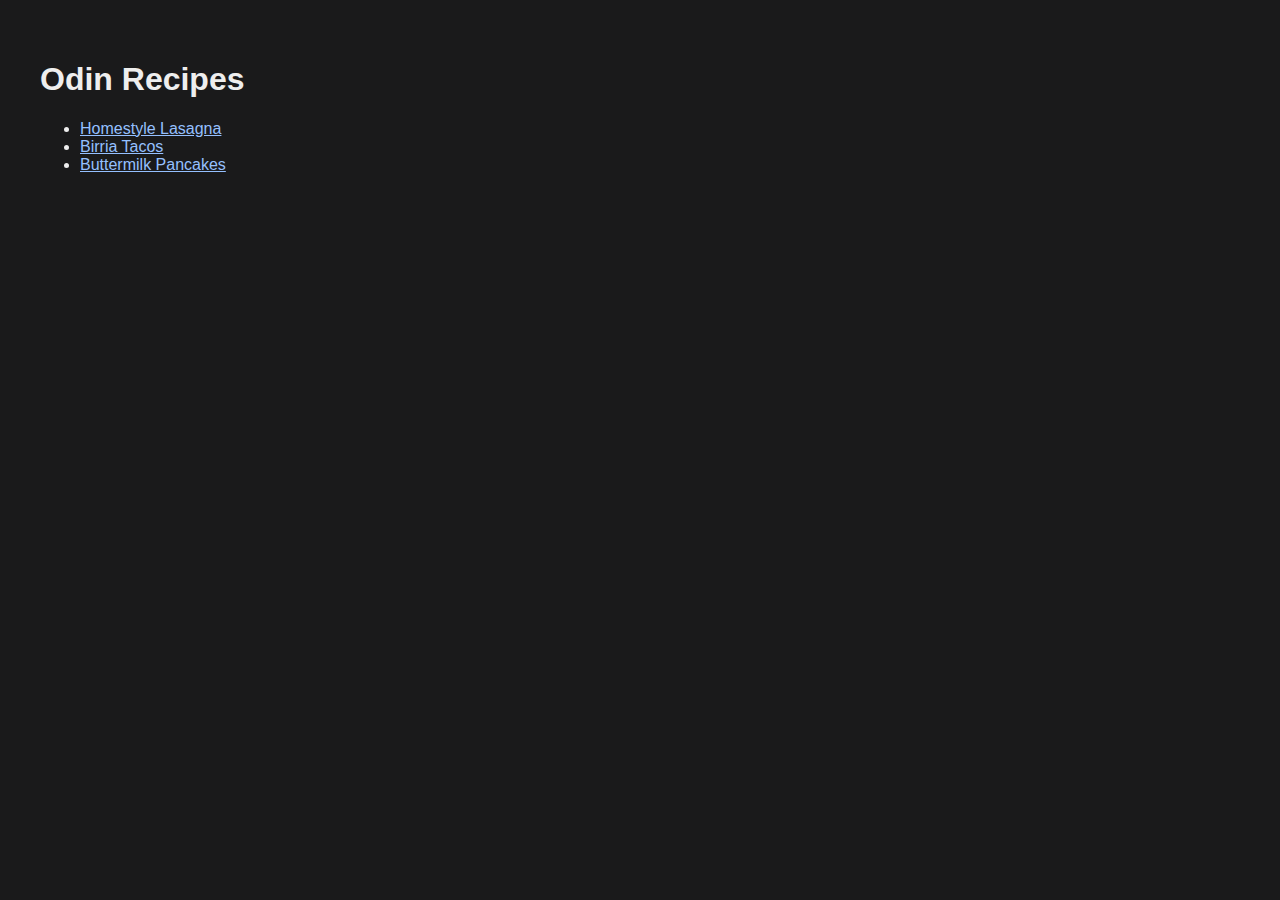
<file: index.html>
<!DOCTYPE html>
<html lang="en">
<head>
    <meta charset="UTF-8">
    <meta name="viewport" content="width=device-width, initial-scale=1.0">
    <link rel="stylesheet" href="./styles.css">
    <title>Odin Recipes</title>
</head>
<body>
    <h1>Odin Recipes</h1>
    <ul>
        <li><a href="./recipes/homestyle-lasagna.html">Homestyle Lasagna</a></li>
        <li><a href="./recipes/birria-tacos.html">Birria Tacos</a></li>
        <li><a href="./recipes/buttermilk-pancakes.html">Buttermilk Pancakes</a></li>
    </ul>
</body>
</html>
</file>
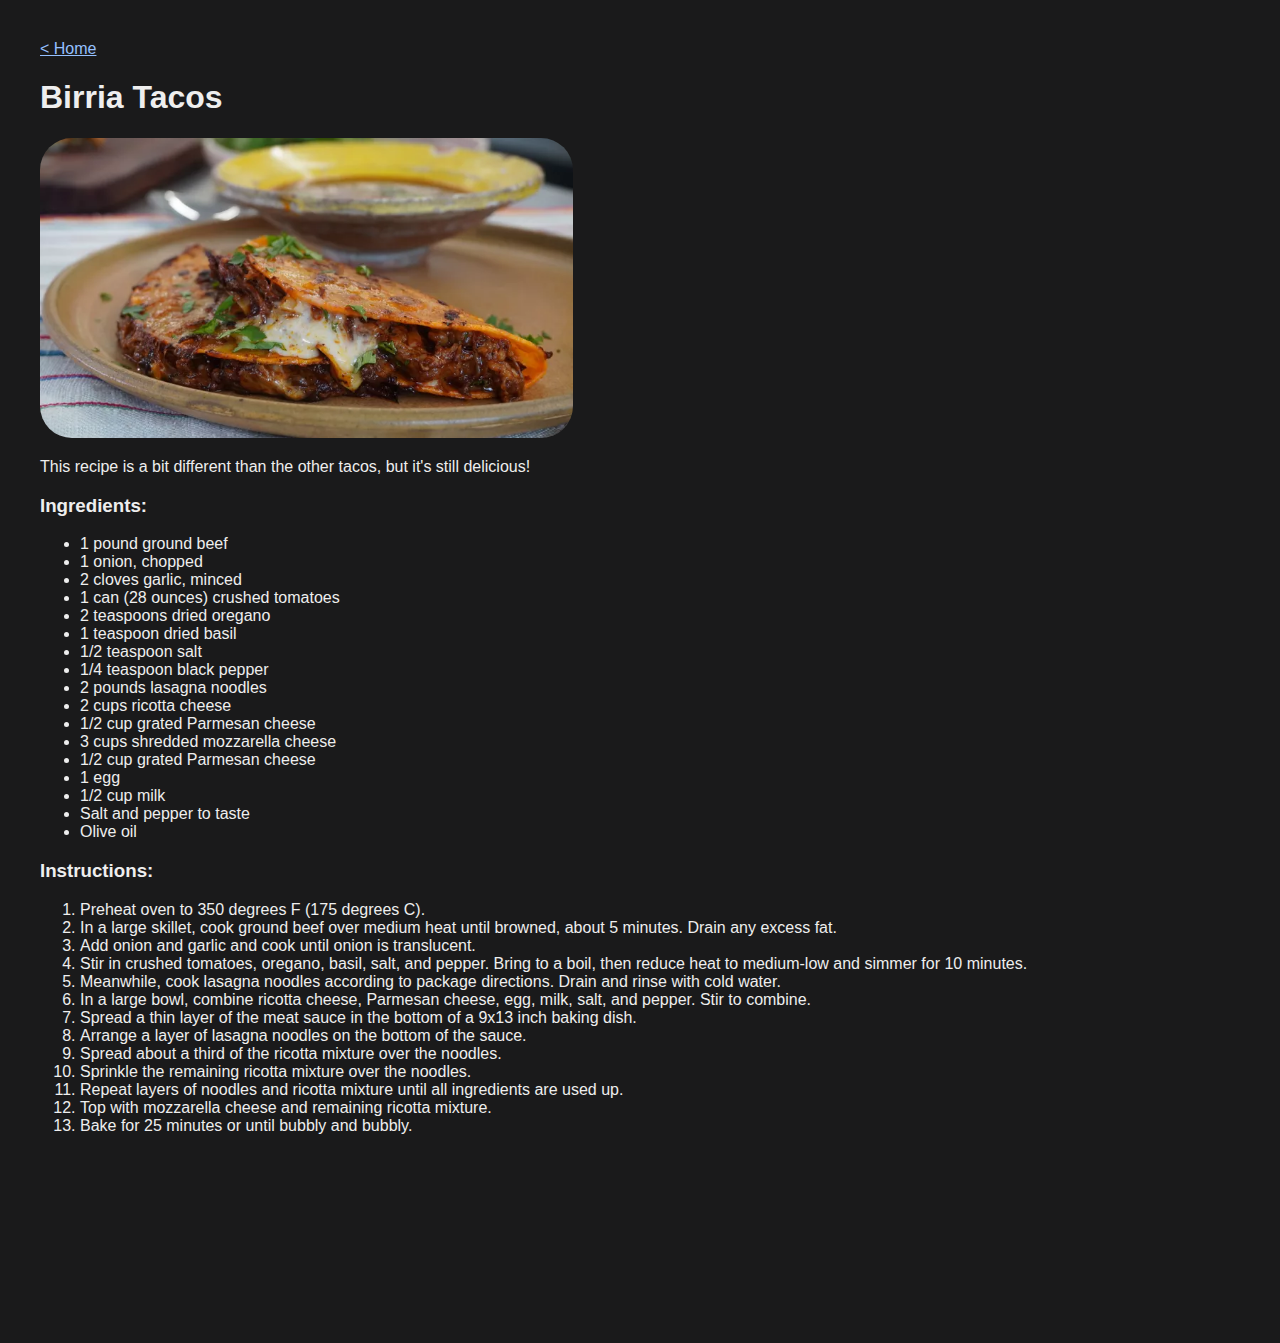
<file: recipes/birria-tacos.html>
<!DOCTYPE html>
<html lang="en">
<head>
    <meta charset="UTF-8">
    <meta name="viewport" content="width=device-width, initial-scale=1.0">
    <link rel="stylesheet" href="../styles.css">
    <title>Birria Tacos | Odin Recipes</title>
</head>
<body>
    <a href="../index.html">< Home</a>
    <h1>Birria Tacos</h1>
    <img src="../images/birria-tacos.webp" alt="Birria Tacos" height="300" width="auto">
    <p>This recipe is a bit different than the other tacos, but it's still delicious!</p>
    <h3>Ingredients:</h3>
    <ul>
        <li>1 pound ground beef</li>
        <li>1 onion, chopped</li>
        <li>2 cloves garlic, minced</li>
        <li>1 can (28 ounces) crushed tomatoes</li>
        <li>2 teaspoons dried oregano</li>
        <li>1 teaspoon dried basil</li>
        <li>1/2 teaspoon salt</li>
        <li>1/4 teaspoon black pepper</li>
        <li>2 pounds lasagna noodles</li>
        <li>2 cups ricotta cheese</li>
        <li>1/2 cup grated Parmesan cheese</li>
        <li>3 cups shredded mozzarella cheese</li>
        <li>1/2 cup grated Parmesan cheese</li>
        <li>1 egg</li>
        <li>1/2 cup milk</li>
        <li>Salt and pepper to taste</li>
        <li>Olive oil</li>
    </ul>
    <h3>Instructions:</h3>
    <ol>
        <li>Preheat oven to 350 degrees F (175 degrees C).</li>
        <li>In a large skillet, cook ground beef over medium heat until browned, about 5 minutes. Drain any excess fat.</li>
        <li>Add onion and garlic and cook until onion is translucent.</li>
        <li>Stir in crushed tomatoes, oregano, basil, salt, and pepper. Bring to a boil, then reduce heat to medium-low and simmer for 10 minutes.</li>
        <li>Meanwhile, cook lasagna noodles according to package directions. Drain and rinse with cold water.</li>
        <li>In a large bowl, combine ricotta cheese, Parmesan cheese, egg, milk, salt, and pepper. Stir to combine.</li>
        <li>Spread a thin layer of the meat sauce in the bottom of a 9x13 inch baking dish.</li>
        <li>Arrange a layer of lasagna noodles on the bottom of the sauce.</li>
        <li>Spread about a third of the ricotta mixture over the noodles.</li>
        <li>Sprinkle the remaining ricotta mixture over the noodles.</li>
        <li>Repeat layers of noodles and ricotta mixture until all ingredients are used up.</li>
        <li>Top with mozzarella cheese and remaining ricotta mixture.</li>
        <li>Bake for 25 minutes or until bubbly and bubbly.</li>
    </ol>
</body>
</html>
</file>
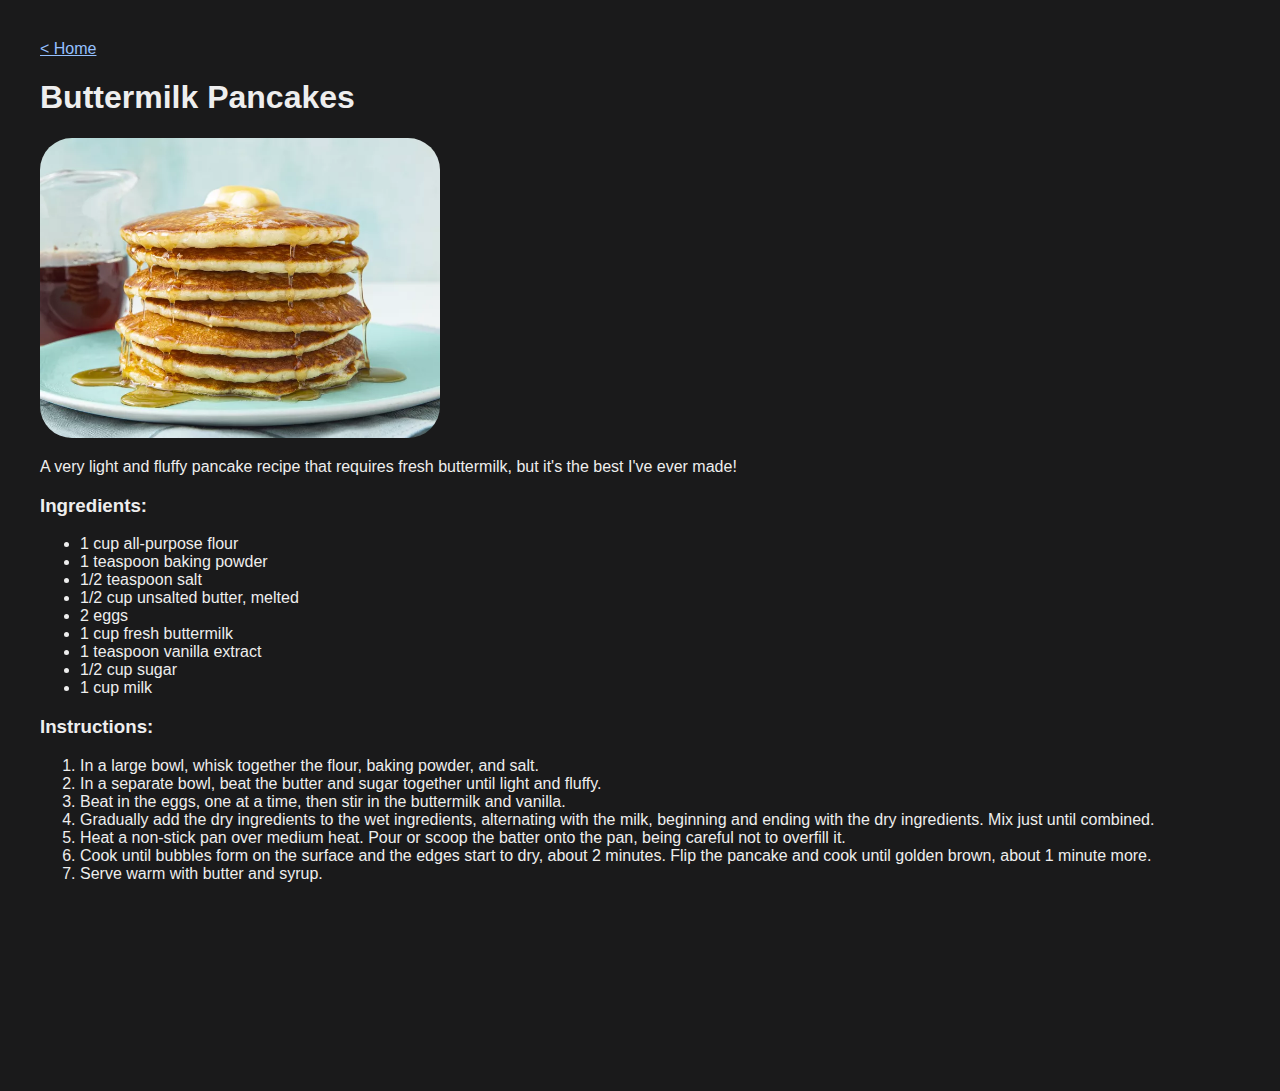
<file: recipes/buttermilk-pancakes.html>
<!DOCTYPE html>
<html lang="en">
<head>
    <meta charset="UTF-8">
    <meta name="viewport" content="width=device-width, initial-scale=1.0">
    <link rel="stylesheet" href="../styles.css">
    <title>Buttermilk Pancakes | Odin Recipes</title>
</head>
<body>
    <a href="../index.html">< Home</a>
    <h1>Buttermilk Pancakes</h1>
    <img src="../images/buttermilk-pancakes.webp" alt="Buttermilk Pancakes" height="300" width="auto">
    <p>A very light and fluffy pancake recipe that requires fresh buttermilk, but it's the best I've ever made!</p>
    <h3>Ingredients:</h3>
    <ul>
        <li>1 cup all-purpose flour</li>
        <li>1 teaspoon baking powder</li>
        <li>1/2 teaspoon salt</li>
        <li>1/2 cup unsalted butter, melted</li>
        <li>2 eggs</li>
        <li>1 cup fresh buttermilk</li>
        <li>1 teaspoon vanilla extract</li>
        <li>1/2 cup sugar</li>
        <li>1 cup milk</li>
    </ul>
    <h3>Instructions:</h3>
    <ol>
        <li>In a large bowl, whisk together the flour, baking powder, and salt.</li>
        <li>In a separate bowl, beat the butter and sugar together until light and fluffy.</li>
        <li>Beat in the eggs, one at a time, then stir in the buttermilk and vanilla.</li>
        <li>Gradually add the dry ingredients to the wet ingredients, alternating with the milk, beginning and ending with the dry ingredients. Mix just until combined.</li>
        <li>Heat a non-stick pan over medium heat. Pour or scoop the batter onto the pan, being careful not to overfill it.</li>
        <li>Cook until bubbles form on the surface and the edges start to dry, about 2 minutes. Flip the pancake and cook until golden brown, about 1 minute more.</li>
        <li>Serve warm with butter and syrup.</li>
    </ol>
</body>
</html>
</file>
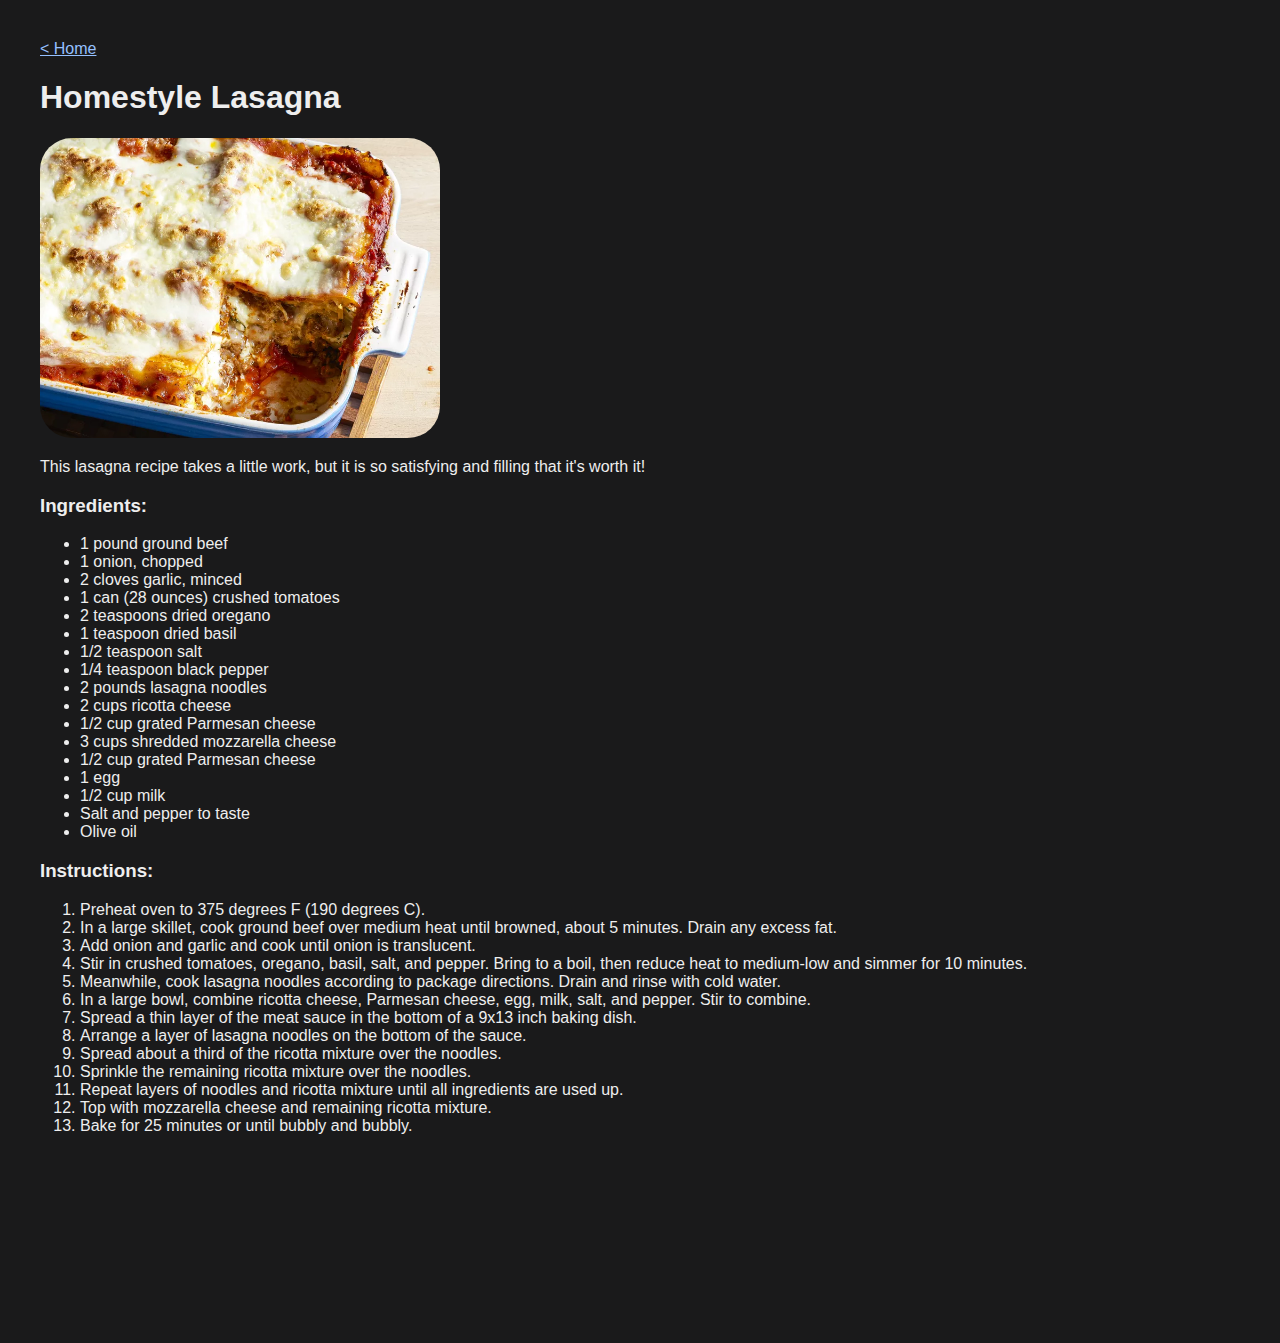
<file: recipes/homestyle-lasagna.html>
<!DOCTYPE html>
<html lang="en">
<head>
    <meta charset="UTF-8">
    <meta name="viewport" content="width=device-width, initial-scale=1.0">
    <link rel="stylesheet" href="../styles.css">
    <title>Homestyle Lasagna | Odin Recipes</title>
</head>
<body>
    <a href="../index.html">< Home</a>
    <h1>Homestyle Lasagna</h1>
    <img src="../images/homestyle-lasagna.webp" alt="Homestyle Lasagna" height="300" width="auto">
    <p>This lasagna recipe takes a little work, but it is so satisfying and filling that it's worth it!</p>
    <h3>Ingredients:</h3>
    <ul>
        <li>1 pound ground beef</li>
        <li>1 onion, chopped</li>
        <li>2 cloves garlic, minced</li>
        <li>1 can (28 ounces) crushed tomatoes</li>
        <li>2 teaspoons dried oregano</li>
        <li>1 teaspoon dried basil</li>
        <li>1/2 teaspoon salt</li>
        <li>1/4 teaspoon black pepper</li>
        <li>2 pounds lasagna noodles</li>
        <li>2 cups ricotta cheese</li>
        <li>1/2 cup grated Parmesan cheese</li>
        <li>3 cups shredded mozzarella cheese</li>
        <li>1/2 cup grated Parmesan cheese</li>
        <li>1 egg</li>
        <li>1/2 cup milk</li>
        <li>Salt and pepper to taste</li>
        <li>Olive oil</li>
    </ul>
    <h3>Instructions:</h3>
    <ol>
        <li>Preheat oven to 375 degrees F (190 degrees C).</li>
        <li>In a large skillet, cook ground beef over medium heat until browned, about 5 minutes. Drain any excess fat.</li>
        <li>Add onion and garlic and cook until onion is translucent.</li>
        <li>Stir in crushed tomatoes, oregano, basil, salt, and pepper. Bring to a boil, then reduce heat to medium-low and simmer for 10 minutes.</li>
        <li>Meanwhile, cook lasagna noodles according to package directions. Drain and rinse with cold water.</li>
        <li>In a large bowl, combine ricotta cheese, Parmesan cheese, egg, milk, salt, and pepper. Stir to combine.</li>
        <li>Spread a thin layer of the meat sauce in the bottom of a 9x13 inch baking dish.</li>
        <li>Arrange a layer of lasagna noodles on the bottom of the sauce.</li>
        <li>Spread about a third of the ricotta mixture over the noodles.</li>
        <li>Sprinkle the remaining ricotta mixture over the noodles.</li>
        <li>Repeat layers of noodles and ricotta mixture until all ingredients are used up.</li>
        <li>Top with mozzarella cheese and remaining ricotta mixture.</li>
        <li>Bake for 25 minutes or until bubbly and bubbly.</li>
    </ol>
</body>
</html>
</file>
<file: styles.css>
body {
    font-family: Roboto, sans-serif;
    background-color: #1a1a1b;
    color: #eeeeee;
    padding: 2rem;
    margin-bottom: 10rem;
}

a {
    color: #95c0ff;
}

img {
    border-radius: 2rem;
}
</file>
